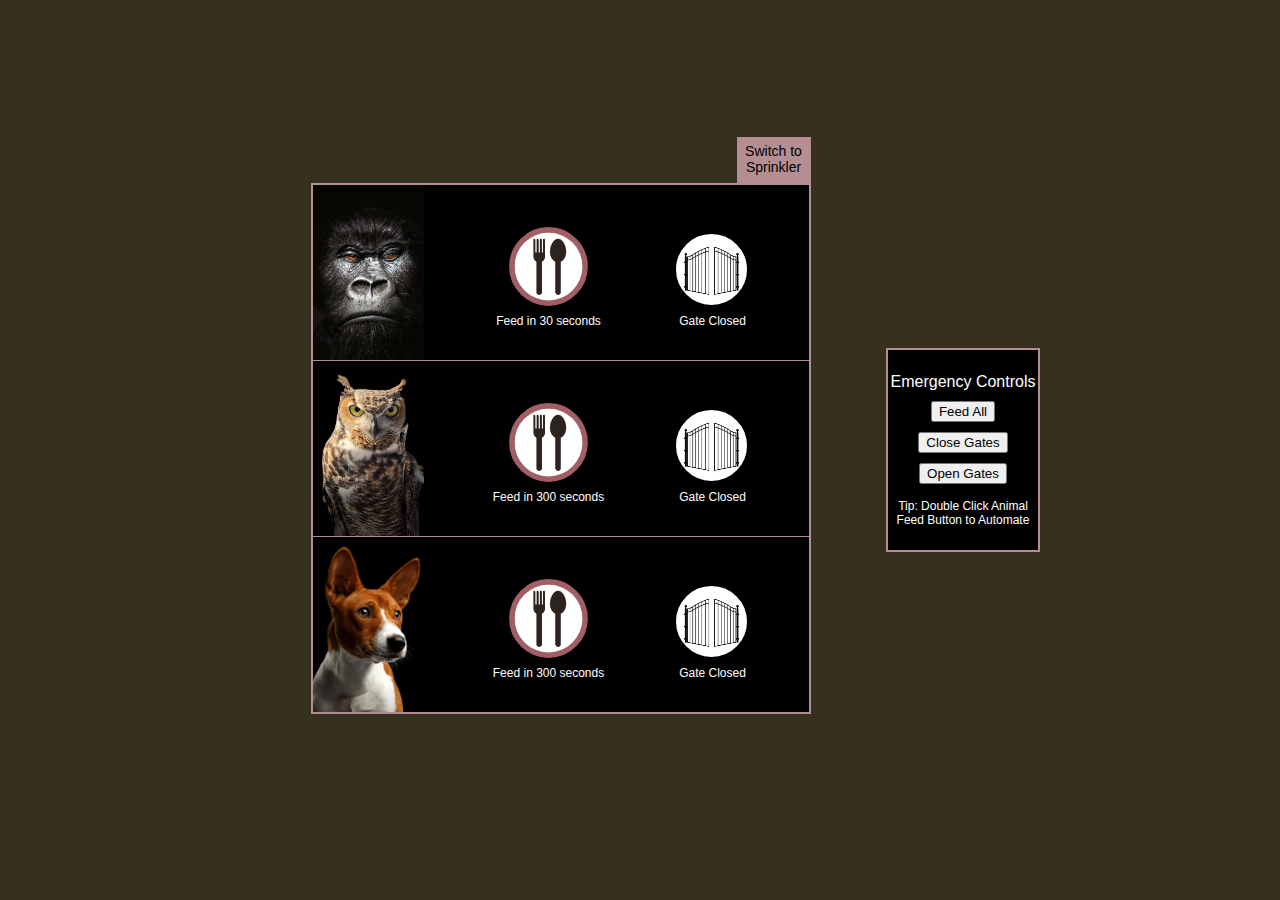
<file: zoo_website/target/classes/zoo/website/index.html>
<!DOCTYPE html>
<html lang="en">
<head>
    <meta charset="UTF-8">
    <meta name="viewport" content="width=device-width, initial-scale=1.0">
    <link rel="stylesheet" href="styles.css">
    <title>Zoo Controls</title>
</head>
<body>
    <div class="super-root-container">
        <div class="root-container">
            <div class="layout1">
                <div class="tab1" onclick="toggleLayout()"> Switch to Sprinkler</div>
                <div class="row1">
                    <div class="left-container-gorilla"></div>
                    <div class="right-container">
                        <div class="flex-container-left">
                            <svg width="95px" height="95px" viewBox="0 0 42 42" class="donut">
                                <circle id="c1" cx="21" cy="21" r="15.91549430918954" stroke-dasharray="100 0" stroke-dashoffset="25"></circle>
                                <circle id="c2" cx="21" cy="21" r="15.91549430918954" stroke-dasharray="0 100" stroke-dashoffset="25"></circle>
                                <g class="chart-image">
                                    <foreignObject x="6" y="6" width="34" height="34">
                                        <div class="button-container">
                                            <button class="food-button" id="gorillaButton" ondblclick="openGorillaModal()"></button>
                                        </div>
                                    </foreignObject>
                                </g>
                            </svg>
                            <div id="gorillaInstructions">Feed in 30 Seconds</div>
                            <div class="overlay" id="overlay"></div>
                            <div class="modalGorilla" id="gorillaModal">
                                <div class="modal-header">
                                    <button class="close-button" onclick="closeGorillaModal()">x</button>
                                </div>
                                <label for="timer-input">Auto-Feed Timer (Seconds):</label>
                                <input type="number" id="gorillaTimer" min="0" max="10000" step="5" value="30" oninput="setTime(this.value)">
                                <br>
                                <button id="activateGorillaFeed">Activate</button>
                            </div>
                        </div>
                        <div class="flex-container-right">
                            <button class="gate-button"></button>
                            <div id="gateFeedback">Gate Closed</div>
                        </div>

                        
                    </div>
                </div>
                
                <div class="row2">
                    <div class="left-container-bird"></div>
                    <div class="right-container">
                        <div class="flex-container-left">
                        <svg width="95px" height="95px" viewBox="0 0 42 42" class="donut">
                            <circle id="c3" cx="21" cy="21" r="15.91549430918954" stroke-dasharray="100 0" stroke-dashoffset="100"></circle>
                            <circle id="c4" cx="21" cy="21" r="15.91549430918954" stroke-dasharray="0 100" stroke-dashoffset="0"></circle>
                            <g class="chart-image">
                                <foreignObject x="6" y="6" width="34" height="34">
                                    <div class="button-container">
                                        <button class="food-button" id="birdButton" ondblclick="openBirdModal()"></button>
                                    </div>
                                </foreignObject>
                            </g>
                        </svg>
                        <div id="birdInstructions">Feed in 300 Seconds</div>
                        <div class="overlay" id="overlay"></div>
                        <div class="modalBird" id="birdModal">
                            <div class="modal-header">
                                <button class="close-button" onclick="closeBirdModal()">x</button>
                            </div>
                            <label for="timer-input">Auto-Feed Timer (Seconds):</label>
                            <input type="number" id="birdTimer" min="0" max="10000" step="5" value="300" oninput="setTime(this.value)">
                            <br>
                            <button id="activateBirdFeed">Activate</button>
                        </div>
                        </div>
                        <div class="flex-container-right">
                            <button class="gate-button"></button>
                            <div id="gateFeedback">Gate Closed</div>
                        </div>
                    </div>
                </div>

                <div class="row3">
                    <div class="left-container-dog"></div>
                    <div class="right-container">
                        <div class="flex-container-left">
                        <svg width="95px" height="95px" viewBox="0 0 42 42" class="donut">
                            <circle id="c5" cx="21" cy="21" r="15.91549430918954" stroke-dasharray="100 0" stroke-dashoffset="100"></circle>
                            <circle id="c6" cx="21" cy="21" r="15.91549430918954" stroke-dasharray="0 100" stroke-dashoffset="0"></circle>
                            <g class="chart-image">
                                <foreignObject x="6" y="6" width="34" height="34">
                                    <div class="button-container">
                                        <button class="food-button" id="dogButton" ondblclick="openDogModal()"></button>
                                    </div>
                                </foreignObject>
                            </g>
                        </svg>
                        <div id="dogInstructions">Feed in 300 Seconds</div>
                        <div class="overlay" id="overlay"></div>
                        <div class="modalDog" id="dogModal">
                            <div class="modal-header">
                                <button class="close-button" onclick="closeDogModal()">x</button>
                            </div>
                            <label for="timer-input">Auto-Feed Timer (Seconds):</label>
                            <input type="number" id="dogTimer" min="0" max="10000" step="5" value="300" oninput="setTime(this.value)">
                            <br>
                            <button id="activateDogFeed">Activate</button>
                        </div>
                        </div>
                        <div class="flex-container-right">
                            <button class="gate-button"></button>
                            <div id="gateFeedback">Gate Closed</div>
                        </div>
                    </div>
                </div>
            </div>



            <div class="layout2" style="display: none;">
                <div class="tab1" onclick="toggleLayout()"> Switch to Animals</div>
                <div class="row1">
                    <div class="left-container-red">ZONE 1</div>
                    <div class="right-container">
                        <div class="flex-container-z1">
                            <svg width="95px" height="95px" viewBox="0 0 42 42" class="donut">
                                <circle id="c11" cx="21" cy="21" r="15.91549430918954" stroke-dasharray="100 0" stroke-dashoffset="25"></circle>
                                <circle id="c12" cx="21" cy="21" r="15.91549430918954" stroke-dasharray="0 100" stroke-dashoffset="75"></circle>
                                <g class="chart-image">
                                    <foreignObject x="6" y="6" width="34" height="34">
                                        <div class="button-container">
                                            <button class="sprinkler-button" id="zone1Button" ondblclick="openZone1Modal()"></button>
                                        </div>
                                    </foreignObject>
                                </g>
                            </svg>
                            <div id="zone1Instructions">Water Zone 1 in 300 Seconds</div>
                            <div class="overlay" id="zone1Overlay"></div>
                            <div class="modalZone1" id="zone1Modal">
                                <div class="modal-header">
                                    <button class="close-button" onclick="closeZone1Modal()">x</button>
                                </div>
                                <label for="timer-input">Auto-Sprinkler Timer (Seconds):</label>
                                <input type="number" id="zone1Timer" min="0" max="10000" step="5" value="300" oninput="setTime(this.value)">
                                <br>
                                <button id="activateZone1Sprinkler">Activate</button>
                            </div>
                        </div>
                    </div>
                </div>
                
                <div class="row2">
                    <div class="left-container-green">ZONE 2</div>
                    <div class="right-container">
                        <div class="flex-container">
                            <svg width="95px" height="95px" viewBox="0 0 42 42" class="donut">
                                <circle id="c13" cx="21" cy="21" r="15.91549430918954" stroke-dasharray="100 0" stroke-dashoffset="25"></circle>
                                <circle id="c14" cx="21" cy="21" r="15.91549430918954" stroke-dasharray="0 100" stroke-dashoffset="75"></circle>
                                <g class="chart-image">
                                    <foreignObject x="6" y="6" width="34" height="34">
                                        <div class="button-container">
                                            <button class="sprinkler-button" id="zone2Button" ondblclick="openZone2Modal()"></button>
                                        </div>
                                    </foreignObject>
                                </g>
                            </svg>
                            <div id="zone2Instructions">Water Zone 2 in 300 Seconds</div>
                            <div class="overlay" id="zone2Overlay"></div>
                            <div class="modalZone2" id="zone2Modal">
                                <div class="modal-header">
                                    <button class="close-button" onclick="closeZone2Modal()">x</button>
                                </div>
                                <label for="timer-input">Auto-Sprinkler Timer (Seconds):</label>
                                <input type="number" id="zone2Timer" min="0" max="10000" step="5" value="300" oninput="setTime(this.value)">
                                <br>
                                <button id="activateZone2Sprinkler">Activate</button>
                            </div>
                        </div>
                    </div>
                </div>
                <div class="row3">
                    <div class="left-container-blue">ZONE 3</div>
                    <div class="right-container">
                        <div class="flex-container">
                            <svg width="95px" height="95px" viewBox="0 0 42 42" class="donut">
                                <circle id="c15" cx="21" cy="21" r="15.91549430918954" stroke-dasharray="100 0" stroke-dashoffset="25"></circle>
                                <circle id="c16" cx="21" cy="21" r="15.91549430918954" stroke-dasharray="0 100" stroke-dashoffset="75"></circle>
                                <g class="chart-image">
                                    <foreignObject x="6" y="6" width="34" height="34">
                                        <div class="button-container">
                                            <button class="sprinkler-button" id="zone3Button" ondblclick="openZone3Modal()"></button>
                                        </div>
                                    </foreignObject>
                                </g>
                            </svg>
                            <div id="zone3Instructions">Water Zone 3 in 300 Seconds</div>
                            <div class="overlay" id="zone3Overlay"></div>
                            <div class="modalZone3" id="zone3Modal">
                                <div class="modal-header">
                                    <button class="close-button" onclick="closeZone3Modal()">x</button>
                                </div>
                                <label for="timer-input">Auto-Sprinkler Timer (Seconds):</label>
                                <input type="number" id="zone3Timer" min="0" max="10000" step="5" value="300" oninput="setTime(this.value)">
                                <br>
                                <button id="activateZone3Sprinkler">Activate</button>
                            </div>
                        </div>
                    </div>
                </div>
            </div>
        </div>
        <div class="emergency-controls-container">Emergency Controls
            <div class="layout3">
                <button id="emergency-feed-button">Feed All</button>
                <button id="close-gate">Close Gates</button>
                <button id="open-gate">Open Gates</button>
                <div id="helpFeed">Tip: Double Click Animal Feed Button to Automate</div>
            </div>
            <div class="layout4" style="display: none;">
                <button id="on-sprinkler">Water All Zones</button>
                <div id="helpSprinkler">Tip: Double Click Sprinkler Button to Automate</div>
            </div>
        </div>
    </div>
    <script src="script.js"></script>
</body>
</html>
</file>
<file: zoo_website/target/classes/zoo/website/styles.css>
body {
    width: 100vw;
    height: 100vh;
    margin: 0;
    padding: 0;
    background-color: #36311F;
    display: flex;
    align-items: center;
    justify-content: center;
}

.root-container {
    width: 100%;
    height: 100%;
    flex: 1;
    display: flex;
    flex-direction: column;
    align-items: center;
    justify-content: center;
    margin-right: 5px;
    margin-left: 100px;
    margin-bottom: 50px;

}

.row1 {
    height: 175px;
    width: 500px;
    display: flex;
    flex-direction: row;
    border-top: 2px solid #B48E92;
}

.row2 {
  height: 175px;
  width: 500px;
  display: flex;
  flex-direction: row;
  border-top: 0.1px solid #B48E92;
}

.row3 {
  height: 175px;
  width: 500px;
  display: flex;
  flex-direction: row;
  border-top: 0.1px solid #B48E92;
  border-bottom: 2px solid #B48E92;
}

.left-container-gorilla, .left-container-bird, .left-container-dog {
    height: 100%;
    width: 100%;
    flex: 1;
    background-color: azure;
    border-left: 2px solid #B48E92;
}

.left-container-gorilla {
    background-image: url('images/gorilla-dark.jpeg'); 
    background-size: cover; 
    background-repeat: no-repeat; 
}

.left-container-bird {
    background-image: url('images/owl-photo-dark.jpeg'); 
    background-size: cover; 
    background-repeat: no-repeat; 
}

.left-container-dog {
    background-image: url('images/dog-dark.jpeg'); 
    background-size: cover; 
    background-repeat: no-repeat; 
}

.right-container {
    height: 100%;
    width: 100%;
    flex: 3;
    background-color: black;

    border-right: 2px solid #B48E92;
    display: flex;
    align-items: center;
    justify-content: center;

}

.flex-container-left {
    display: flex;
    flex-direction: column;
    align-items: center;
    width: 150px;
    margin-left: 50px;
    margin-right: 0px;
}

.flex-container-right {
  display: flex;
  flex-direction: column;
  align-items: center;
  margin-left: auto;
  margin-right: 60px;
}

.flex-container-z1 {
  display: flex;
  flex-direction: column;
  align-items: center;

}

.flex-container {
  display: flex;
  flex-direction: column;
  align-items: center;

}

.schedule-button {
    margin-top: 0px; 
}

.food-button {
    width: 30px;
    height: 30px;
    padding: 0; 
    border: none; 
    background: url('images/foodSymbol.jpeg') center/cover no-repeat; 
    border-radius: 50%; 
    cursor: pointer;
    margin-right: 50px;
}
.food-button:hover {
    filter: brightness(90%);
}

#gorillaInstructions, #birdInstructions, #dogInstructions {
    color: white;
    font-size: 12px;
    font-family: 'Lucida Sans', 'Lucida Sans Regular', 'Lucida Grande', 'Lucida Sans Unicode', Geneva, Verdana, sans-serif;
    font: Lucida Console;
    margin-bottom: -3px;
}

#zone1Instructions, #zone2Instructions, #zone3Instructions {
  color: white;
  font-size: 12px;
  font-family: 'Lucida Sans', 'Lucida Sans Regular', 'Lucida Grande', 'Lucida Sans Unicode', Geneva, Verdana, sans-serif;
  font: Lucida Console;
  margin-bottom: -3px;
}







.gate-button{
    width: 75px; 
    height: 75px;
    border-radius: 50%; 
    background-image: url('images/gateSymbol_cropped.jpg'); 
    background-size: cover; 
    background-repeat: no-repeat; 
    cursor: pointer; 
    margin-top: 15px;
    margin-left: 50px;
    border: 2px solid black;
}
.gate-button:hover {
    filter: brightness(90%);
}
.flash {
    animation: flash 420ms infinite alternate;
}
@keyframes flash {
    from {
        filter: brightness(100%);
    }
    to {
        filter: brightness(61%);
        border: 2px solid #B48E92;
    }
}

.tooSoon{
  font-size: 12px;
}


#gateFeedback {
  margin-top: 7px;
  margin-left: 53px;
  color: white;
  font-size: 12px;
  font-family: 'Lucida Sans', 'Lucida Sans Regular', 'Lucida Grande', 'Lucida Sans Unicode', Geneva, Verdana, sans-serif;
  font: Lucida Console;
  text-align: center;
}



.foodContainer {
    display: flex;
    flex-direction: column;
    height: 100%;
  }





circle {
    transition: all 1ms linear;
  }
  #c1{
    transition: all 1ms linear;
    stroke: black;
    stroke-width: 3px;;
    stroke-linecap: butt;
    fill: transparent;
  }
  
  #c2 {
    transition: all 1ms linear;
    stroke: #A05F64;
    stroke-width: 3px;
    stroke-linecap: butt;
    fill: transparent;
  }

  #c2.selected {
    stroke: #76885A;
  }

  #c3{
    transition: all 1ms linear;
    stroke: black;
    stroke-width: 3px;;
    stroke-linecap: butt;
    fill: transparent;
  }
  
  #c4 {
    transition: all 1ms linear;
    stroke: #A05F64;
    stroke-width: 3px;
    stroke-linecap: butt;
    fill: transparent;
  }

  #c4.selected {
    stroke: #76885A;
  }

  #c5{
    transition: all 1ms linear;
    stroke: black;
    stroke-width: 3px;;
    stroke-linecap: butt;
    fill: transparent;
  }
  
  #c6 {
    transition: all 1ms linear;
    stroke: #A05F64;
    stroke-width: 3px;
    stroke-linecap: butt;
    fill: transparent;
  }

  #c6.selected {
    stroke: #76885A;
  }



.modalGorilla, .modalBird, .modalDog {
    display: none;
    width: 140px;
    height: 75px;
    position: fixed;
    top: 50%;
    left: 50%;
    transform: translate(-50%, -50%);
    padding: 20px;
    background-color: #fff;
    border: 1px solid #B48E92;
    box-shadow: 0 4px 8px rgba(0, 0, 0, 0.1);
    z-index: 1000;
}

.modal-header {
    display: flex;
    justify-content: center; 
    align-items: flex-start; 
    margin-bottom: 5px;
}

.close-button {
    font-size: 16px;
    cursor: pointer;
    padding: 0; 
    border: none;
    background: none; 
    margin-left: 141px; 
    margin-top: -17px;
}






.overlay {
    display: none;
    position: fixed;
    top: 0;
    left: 0;
    width: 100%;
    height: 100%;
    background: rgba(0, 0, 0, 0.5); 
    z-index: 999;
  }


  #activateGorillaFeed {
    margin-top: 10px;
    margin-left: 39px;
  }
  #activateGorillaFeed.activated {
    margin-top: 10px;
    margin-left: 32px;
  }



  #activateBirdFeed {
    margin-top: 10px;
    margin-left: 39px;
  }
  #activateBirdFeed.activated {
    margin-top: 10px;
    margin-left: 32px;
  }



  #activateDogFeed {
    margin-top: 10px;
    margin-left: 39px;
  }
  #activateDogFeed.activated {
    margin-top: 10px;
    margin-left: 32px;
  }

  .tab1 {
    width: 70px;
    height: 35px;
    background: #B48E92;
    cursor: pointer;
    margin-right: 0px;
    font-size: 14px;
    padding-left: 0px;
    padding-top: 4px;
    padding-bottom: 5px;
    color: black;
    text-align: center;
    font-family: 'Lucida Sans', 'Lucida Sans Regular', 'Lucida Grande', 'Lucida Sans Unicode', Geneva, Verdana, sans-serif;
    font: Lucida Console;
    border-top: 2px solid #B48E92;
    border-left: 2px solid #B48E92;
    border-right: 2px solid #B48E92;
    position: relative;
    left: 426px;
    top: 0px;
  }

  .tab1:hover {
    filter: brightness(90%);
  }

 


  .left-container-red, .left-container-green, .left-container-blue {
    height: 100%;
    width: 100%;
    flex: 1;
    border-left: 2px solid #B48E92;
    display: flex;
    align-items: center;
    justify-content: center;
    text-align: center;
    font-size: 28px; 
    font-weight: bolder; 
}

.left-container-red {
  background-color: darkred;
    
}

.left-container-green {
    background-color: darkolivegreen;
}

.left-container-blue {
    background-color: darkslateblue;
}









#c11{
  transition: all 1ms linear;
  stroke: black;
  stroke-width: 3px;;
  stroke-linecap: butt;
  fill: transparent;
}

#c12 {
  transition: all 1ms linear;
  stroke: #A05F64;
  stroke-width: 3px;
  stroke-linecap: butt;
  fill: transparent;
}

#c12.selected {
  stroke: #6c8dfa;
}

#c13{
  transition: all 1ms linear;
  stroke: black;
  stroke-width: 3px;;
  stroke-linecap: butt;
  fill: transparent;
}

#c14 {
  transition: all 1ms linear;
  stroke: #A05F64;
  stroke-width: 3px;
  stroke-linecap: butt;
  fill: transparent;
}

#c14.selected {
  stroke: #6c8dfa;
}

#c15{
  transition: all 1ms linear;
  stroke: black;
  stroke-width: 3px;;
  stroke-linecap: butt;
  fill: transparent;
}

#c16 {
  transition: all 1ms linear;
  stroke: #A05F64;
  stroke-width: 3px;
  stroke-linecap: butt;
  fill: transparent;
}

#c16.selected {
  stroke: #6c8dfa;
}



.modalZone1, .modalZone2, .modalZone3 {
  display: none;
  width: 140px;
  height: 75px;
  position: fixed;
  top: 50%;
  left: 50%;
  transform: translate(-50%, -50%);
  padding: 20px;
  background-color: white;
  color: black;
  border: 1px solid #ccc;
  box-shadow: 0 4px 8px rgba(0, 0, 0, 0.1);
  z-index: 1000;
}

.modal-header {
  display: flex;
  justify-content: center; 
  align-items: flex-start; 
  margin-bottom: 5px;
}

.close-button {
  font-size: 16px;
  font-family: 'Lucida Sans', 'Lucida Sans Regular', 'Lucida Grande', 'Lucida Sans Unicode', Geneva, Verdana, sans-serif;
  font: Lucida Console;
  cursor: pointer;
  padding: 0; 
  border: none; 
  background: none; 
  margin-left: 141px; 
  margin-top: -17px;
}



.overlay {
  display: none;
  position: fixed;
  top: 0;
  left: 0;
  width: 100%;
  height: 100%;
  background: rgba(0, 0, 0, 0.5); 
  z-index: 999;
}


#activateZone1Sprinkler {
  margin-top: 10px;
  margin-left: 39px;
}
#activateZone1Sprinkler.activated {
  margin-top: 10px;
  margin-left: 32px;
}



#activateZone2Sprinkler {
  margin-top: 10px;
  margin-left: 39px;
}
#activateZone2Sprinkler.activated {
  margin-top: 10px;
  margin-left: 32px;
}



#activateZone3Sprinkler {
  margin-top: 10px;
  margin-left: 39px;
}
#activateZone3Sprinkler.activated {
  margin-top: 10px;
  margin-left: 32px;
}




.sprinkler-button {
  width: 30px;
  height: 30px;
  padding: 0;
  border: none; 
  background: url('images/sprinkler.jpeg') center/cover no-repeat;
  border-radius: 50%; 
  cursor: pointer;
  margin-right: 50px;
}
.sprinkler-button:hover {
  filter: brightness(90%);
}


.emergency-controls-container {
  width: 150px;
  height: 200px;
  background-color: black;
  display: flex;
  flex-direction: column;
  align-items: center;
  justify-content: center;
  margin-right: 100px;
  border: 2px solid #B48E92;
  color: white;
  font-family: 'Lucida Sans', 'Lucida Sans Regular', 'Lucida Grande', 'Lucida Sans Unicode', Geneva, Verdana, sans-serif;
  font: Lucida Console;
  text-align: center;
  
}

.emergency-controls-container button {
  margin-bottom: 5px;
}
#helpFeed {
  margin-top: 10px;
  font-size: 12px;
  text-align: center;
  margin-left: 3px;
  margin-right: 3px;
}

#helpSprinkler {
  margin-top: 19px;
  font-size: 12px;
  text-align: center;
  margin-left: 3px;
  margin-right: 3px;
}

#emergency-feed-button {
  margin-top: 10px;

}

#close-gate {

  margin-top: 5px;

}

#open-gate {

  margin-top: 5px;

}

#on-sprinkler {

  margin-top: 44px;
  margin-bottom: 25px;
  

}


.super-root-container {
  width: 1000px;
  display: flex;
  flex-direction: row;
  align-items: center;

}
</file>
